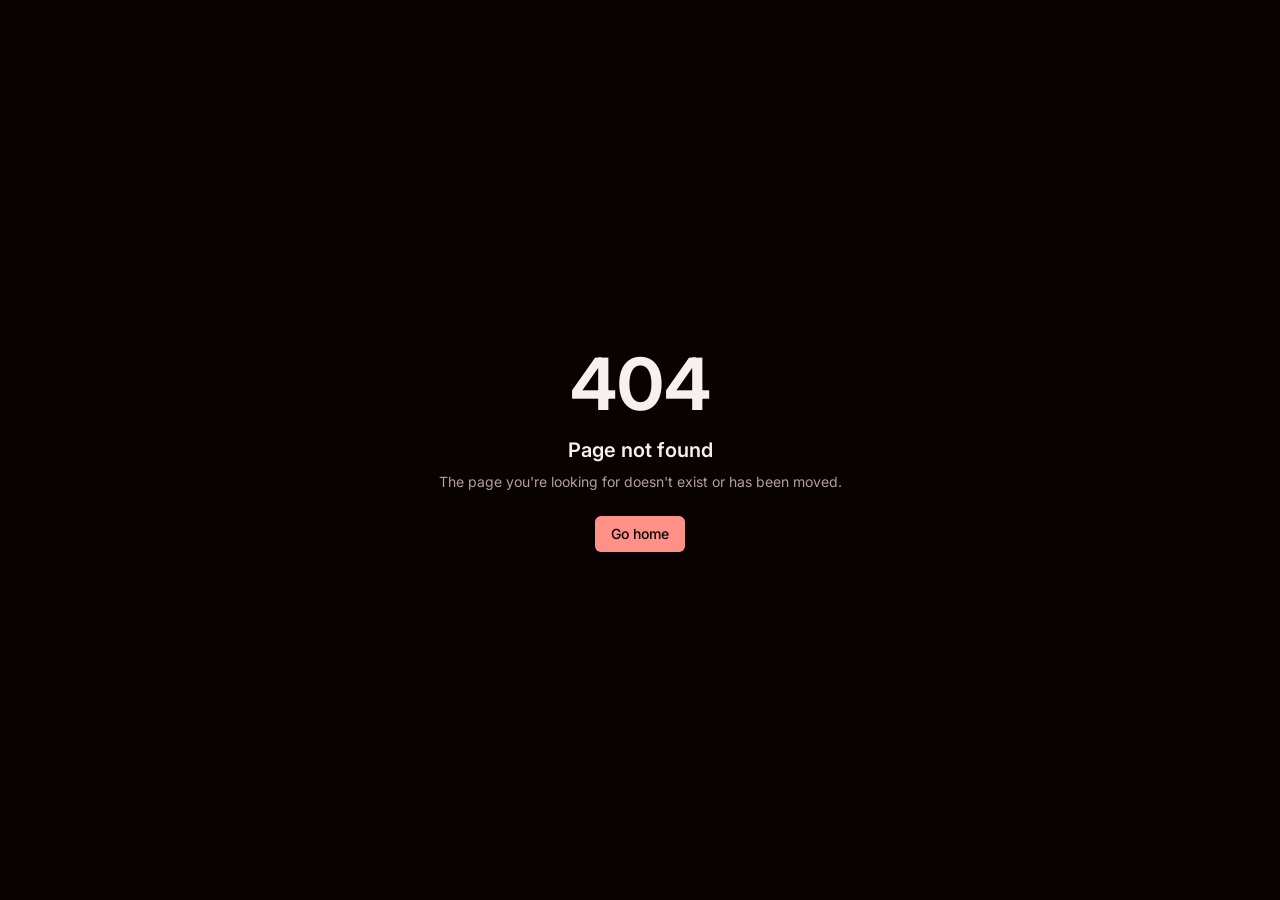
<file: index.html>
<!DOCTYPE html><html lang="en"><head><meta charSet="utf-8"/><meta name="viewport" content="width=device-width, initial-scale=1"/><link rel="stylesheet" href="./assets/styles-BI_kDEaD.css" data-precedence="default"/><link rel="stylesheet" href="https://fonts.googleapis.com/css2?family=Inter:wght@400;500;600;700;800&amp;family=Space+Grotesk:wght@500;600;700&amp;family=Saira+Condensed:ital,wght@1,800&amp;family=JetBrains+Mono:wght@400;600&amp;display=swap" data-precedence="default"/><link rel="stylesheet" href="./assets/experience-CFER7biy.css" data-precedence="default"/><title>SimDrive 3D V.2 — Simulator Kendaraan &amp; Editor Peta 3D</title><meta name="author" content="SimDrive 3D"/><meta name="theme-color" content="#ff4a17"/><meta name="screen-orientation" content="landscape"/><meta name="description" content="SimDrive 3D V.2: bangun peta 3D, pasang aset, lalu kendarai truk, traktor dan pesawat."/><meta property="og:title" content="SimDrive 3D V.2"/><meta property="og:description" content="Simulator kendaraan dan editor peta 3D. Coba gratis atau aktifkan lisensi."/><meta property="og:type" content="website"/><meta name="twitter:card" content="summary_large_image"/><link rel="modulepreload" href="./assets/index-BNKMB666.js"/><link rel="modulepreload" href="./assets/rolldown-runtime-Dd_uD5pT.js"/><link rel="modulepreload" href="./assets/jsx-runtime-BpzPEenQ.js"/><link rel="modulepreload" href="./assets/createClientRpc-BUTzDx8K.js"/><link rel="modulepreload" href="./assets/link-DubgoJk9.js"/><link rel="modulepreload" href="./assets/useMatch-DvkvVP58.js"/><link rel="modulepreload" href="./assets/lazyRouteComponent-DlQ4AMH_.js"/><link rel="modulepreload" href="./assets/ClientOnly-BwKlIHzC.js"/><link rel="modulepreload" href="./assets/useRouter-BKyEUoUu.js"/><link rel="modulepreload" href="./assets/createLucideIcon-BIMOWRte.js"/><link rel="modulepreload" href="./assets/preload-helper-Czpn1I53.js"/><link rel="modulepreload" href="./assets/types-PM6GkcTL.js"/><link rel="modulepreload" href="./assets/routes-C6wagoiJ.js"/><link rel="modulepreload" href="./assets/useNavigate-CTrSc1R3.js"/><link rel="modulepreload" href="./assets/license.functions-YBpzxNuL.js"/><link rel="modulepreload" href="./assets/bone-BUJYsY-w.js"/><link rel="modulepreload" href="./assets/boxes-BeeiUDfB.js"/><link rel="modulepreload" href="./assets/play-rWE5ZSzw.js"/><link rel="modulepreload" href="./assets/search-58ec5HxR.js"/><link rel="modulepreload" href="./assets/sparkles-BnHem857.js"/><link rel="modulepreload" href="./assets/experience-Bx_u36Dz.js"/><link rel="modulepreload" href="./assets/x-Ca27jb9A.js"/><link rel="modulepreload" href="./assets/button-DD0xb8l_.js"/><link rel="modulepreload" href="./assets/License-CDekcKcc.js"/><link rel="modulepreload" href="./assets/HomeExperience-DeXTzN2i.js"/><link rel="icon" type="image/png" href="./favicon.png"/><link rel="apple-touch-icon" href="/apple-touch-icon.png"/><link rel="preconnect" href="https://fonts.googleapis.com"/><link rel="preconnect" href="https://fonts.gstatic.com" crossorigin="anonymous"/><meta name="twitter:title" content="SimDrive 3D V.2"><meta name="twitter:description" content="Simulator kendaraan dan editor peta 3D. Coba gratis atau aktifkan lisensi."><meta property="og:image" content="/og-simdrive.png"><meta name="twitter:image" content="/og-simdrive.png"></head><body><!--$!--><template></template><!--/$--><script data-tsr-stream-part="">(self.$R=self.$R||{})["tsr"]=[];self.$_TSR={h(){this.hydrated=!0,this.c()},e(){this.streamEnded=!0,this.c()},c(){this.hydrated&&this.streamEnded&&(delete self.$_TSR,delete self.$R.tsr)},p(e){this.initialized?e():this.buffer.push(e)},buffer:[]};$_TSR.router=($R=>$R[0]={manifest:$R[1]={routes:$R[2]={__root__:$R[3]={preloads:$R[4]=["/assets/index-BNKMB666.js","/assets/rolldown-runtime-Dd_uD5pT.js","/assets/jsx-runtime-BpzPEenQ.js","/assets/createClientRpc-BUTzDx8K.js","/assets/link-DubgoJk9.js","/assets/useMatch-DvkvVP58.js","/assets/lazyRouteComponent-DlQ4AMH_.js","/assets/ClientOnly-BwKlIHzC.js","/assets/useRouter-BKyEUoUu.js","/assets/createLucideIcon-BIMOWRte.js","/assets/preload-helper-Czpn1I53.js","/assets/types-PM6GkcTL.js"],scripts:$R[5]=[$R[6]={attrs:$R[7]={type:"module",async:!0,src:"/assets/index-BNKMB666.js"}}]},"/":$R[8]={preloads:$R[9]=["/assets/routes-C6wagoiJ.js","/assets/useNavigate-CTrSc1R3.js","/assets/license.functions-YBpzxNuL.js","/assets/bone-BUJYsY-w.js","/assets/boxes-BeeiUDfB.js","/assets/play-rWE5ZSzw.js","/assets/search-58ec5HxR.js","/assets/sparkles-BnHem857.js","/assets/experience-Bx_u36Dz.js","/assets/x-Ca27jb9A.js","/assets/button-DD0xb8l_.js","/assets/License-CDekcKcc.js","/assets/HomeExperience-DeXTzN2i.js"],css:$R[10]=["/assets/experience-CFER7biy.css"]}}},matches:$R[11]=[$R[12]={i:"__root__ ",u:1793846363349,s:"success",ssr:!0},$R[13]={i:"  ",u:1793846363349,s:"success",ssr:!0}]})($R["tsr"]);$_TSR.e();{let s=document.currentScript,p;while((p=s.previousElementSibling)&&p.hasAttribute('data-tsr-stream-part'))p.remove();s.remove()}</script><script src="./sd-license.js"></script><script type="module" async="" src="./assets/index-BNKMB666.js"></script><script>document.currentScript.remove();/*$tsr-stream-boundary*/</script></body></html>
</file>
<file: assets/experience-CFER7biy.css>
.bp-home{--experience-shade:oklch(12% .03 40.56);--experience-blue:oklch(76% .16 35);--experience-gold:oklch(87% .17 90);--experience-shadow:0 12px 30px color-mix(in oklab,var(--experience-shade) 65%,transparent)}.bp-cinematic-background{pointer-events:none;position:absolute;inset:0;overflow:hidden}.bp-cinematic-video,.bp-cinematic-poster{object-fit:cover;pointer-events:none;filter:saturate(1.35)contrast(1.12)brightness(1.04);width:100%;height:100%;position:absolute;inset:0}.bp-cinematic-logo{aspect-ratio:1;perspective:700px;width:210px;box-shadow:var(--experience-shadow);border-radius:8px;animation:7s ease-in-out infinite bp-logo-float;position:relative;overflow:hidden}.bp-cinematic-logo img{object-fit:contain;width:100%;height:100%;display:block}.bp-cinematic-logo span{pointer-events:none;background:linear-gradient(115deg,transparent 30%,color-mix(in oklab,var(--home-title) 35%,transparent) 50%,transparent 70%);animation:8s ease-in-out infinite bp-logo-sweep;position:absolute;inset:0;transform:translate(-120%)}.bp-home-heading .bp-cinematic-logo{margin-bottom:20px}.bp-home-audio-position{z-index:25;position:absolute;top:14px;left:58px}.bp-editor-audio-position{z-index:30;position:absolute;top:58px;left:16px}.bp-experience-settings{position:relative}.bp-experience-audio-panel{background:var(--card);width:270px;max-width:calc(100vw - 32px);color:var(--foreground);border:1px solid var(--border);box-shadow:0 12px 32px var(--background);border-radius:8px;padding:14px;position:absolute;top:46px;left:0}.bp-experience-audio-panel header{justify-content:space-between;align-items:center;margin-bottom:12px;font-size:12px;display:flex}.bp-experience-audio-panel label{margin:12px 0;font-size:12px;display:block}.bp-experience-audio-panel label b{float:right}.bp-experience-audio-panel input[type=range]{width:100%;accent-color:var(--primary);margin-top:10px;display:block}.bp-experience-audio-panel .bp-audio-check{justify-content:space-between;align-items:center;display:flex}.bp-audio-check input{accent-color:var(--primary)}.bp-experience-loading{flex-direction:column;justify-content:center;align-items:center;gap:24px;height:100dvh;min-height:100dvh;display:flex}.bp-experience-loading .bp-cinematic-logo,.bp-experience-loading p,.bp-experience-progress{z-index:1}.bp-experience-loading p{color:var(--home-title);text-shadow:var(--home-title-shadow);font-weight:700}.bp-experience-progress{background:var(--experience-shade);width:240px;height:3px;overflow:hidden}.bp-experience-progress span{background:var(--experience-blue);width:35%;height:100%;animation:1.5s ease-in-out infinite bp-checking;display:block}.bp-start-loading{background:color-mix(in oklab,var(--experience-shade) 18%,transparent)}.bp-start-loading p{text-shadow:var(--home-title-shadow)}.bp-starting .bp-cinematic-video{transition:transform .6s ease-in;transform:scale(1.12)}.bp-starting .bp-cinematic-logo{transition:transform .4s;transform:scale(1.15)}@keyframes bp-logo-float{0%,to{transform:rotateY(-4deg)translateY(0)}50%{transform:rotateY(4deg)translateY(-6px)}}@keyframes bp-logo-sweep{0%,65%{transform:translate(-120%)}85%,to{transform:translate(120%)}}@keyframes bp-checking{0%{transform:translateX(-100%)}100%{transform:translateX(190%)}}@media (width<=640px){.bp-home .bp-home-art{object-fit:cover;height:100%;inset:0}.bp-home .bp-home-layout{gap:24px}.bp-home .bp-home-access{margin:0 auto}.bp-home-heading .bp-cinematic-logo{width:140px}.bp-home-heading{min-height:0}.bp-home .bp-v2-title{font-size:42px}.bp-home-title-line{white-space:normal}.bp-home .bp-home-overlay{background:linear-gradient(to bottom,color-mix(in oklab,var(--home-ink) 20%,transparent),transparent 55%)}}@media (prefers-reduced-motion:reduce){.bp-cinematic-logo,.bp-cinematic-logo span,.bp-experience-progress span{animation:none}.bp-starting .bp-cinematic-video{transform:none}}
</file>
